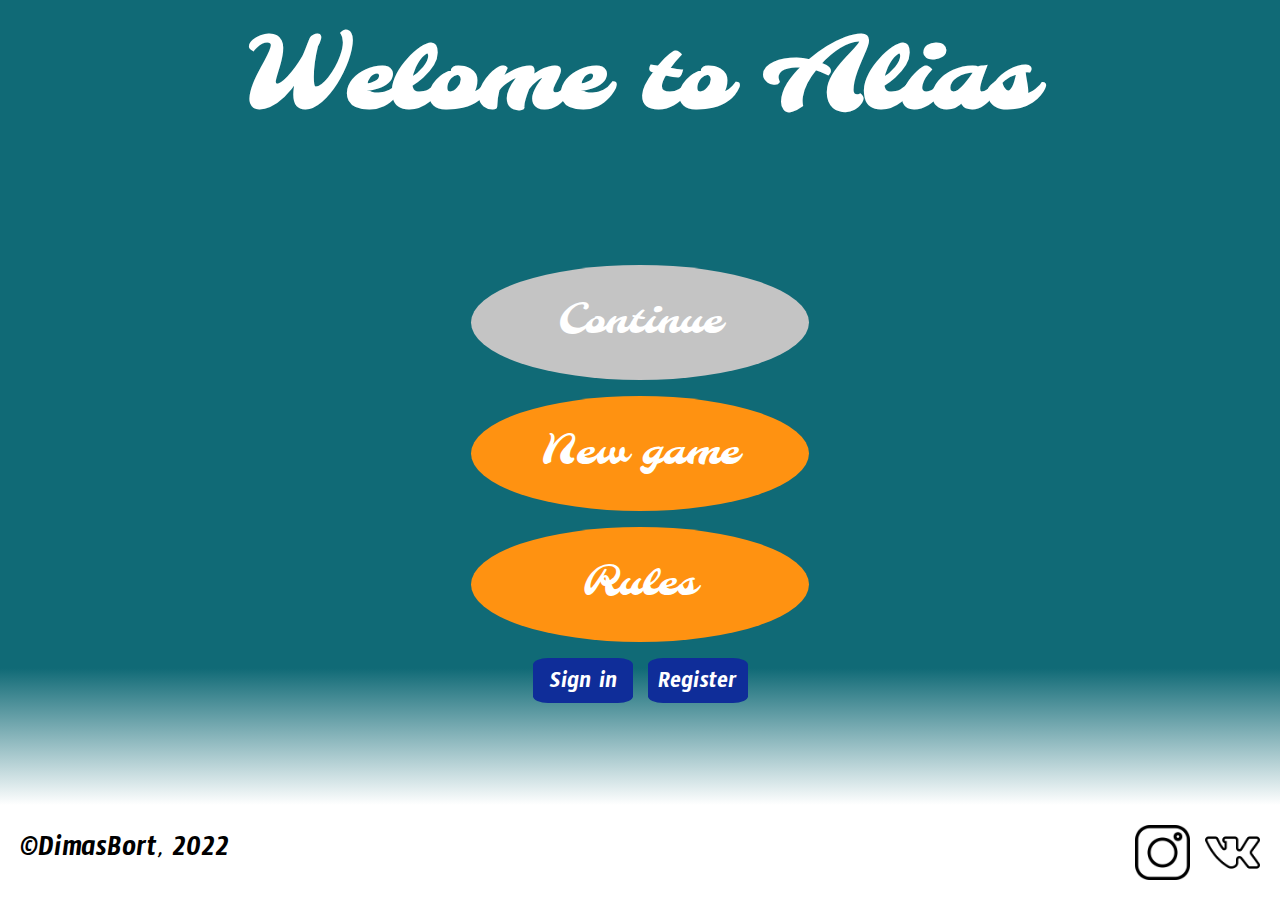
<file: index.html>
<!DOCTYPE html>
<html lang="en">

<head>
    <meta charset="UTF-8">
    <meta http-equiv="X-UA-Compatible" content="IE=edge">
    <meta name="viewport" content="width=device-width, initial-scale=1.0">
    <meta name="description" content="Simple game - Alias">
    <meta name="keywords" content="Alias">
    <title>Alias</title>
    <link rel="stylesheet" href="style.css" />
    <link rel="stylesheet" href="./styles/home.css" />
</head>

<body>
    <header>
        <h1>Welome to Alias</h1>
    </header>
    <main>
        <section class="main-content">
            <a class="main-content__game-link">
                Continue
            </a>
            <a href='html/teams.html' class="main-content__game-link">
                New game
            </a>
            <a href='html/rules.html' class="main-content__game-link">
                Rules
            </a>
        </section>
        <section class="authorization">
            <a href='html/signin.html' class="authorization__link-block">Sign in</a>
            <a href='html/register.html' class="authorization__link-block">Register</a>
        </section>
    </main>
    <footer>
        <div class="footer-content">
            <span class="footer-content__author">©DimasBort, 2022</span>
            <div class="footer-content__socials">
                <a href="https://www.instagram.com/"><img src="./images/insta.jpg" alt="instagram"></a>
                <a href="https://vk.com/"><img src="./images/vk.jpg" alt="vkontakte"></a>
            </div>
        </div>
    </footer>
</body>

</html>
</file>
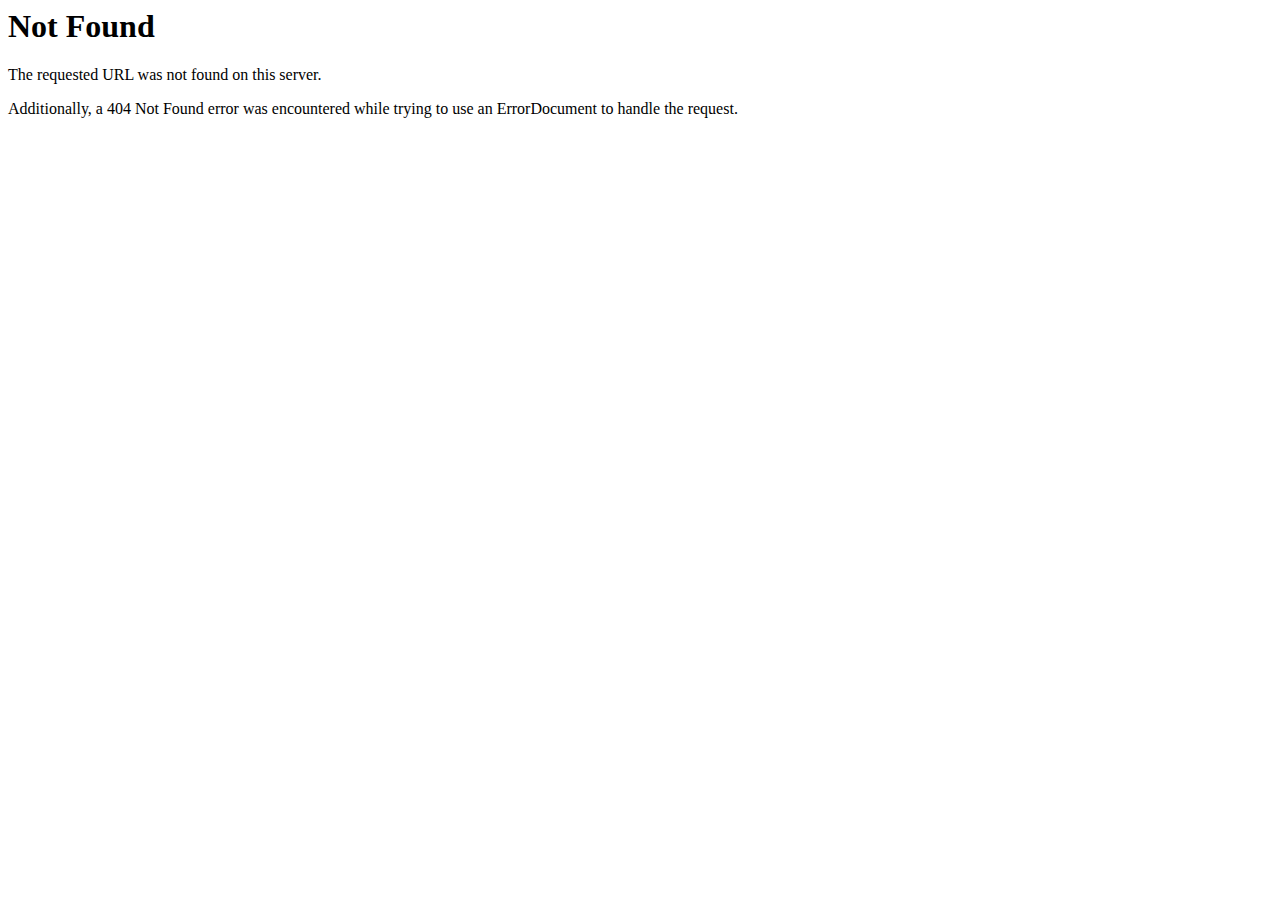
<file: fonts/glyphicons-halflings-regular-2.html>
<!DOCTYPE HTML PUBLIC "-//IETF//DTD HTML 2.0//EN">
<html><head>
<title>404 Not Found</title>
</head><body>
<h1>Not Found</h1>
<p>The requested URL was not found on this server.</p>
<p>Additionally, a 404 Not Found
error was encountered while trying to use an ErrorDocument to handle the request.</p>
</body></html>
</file>
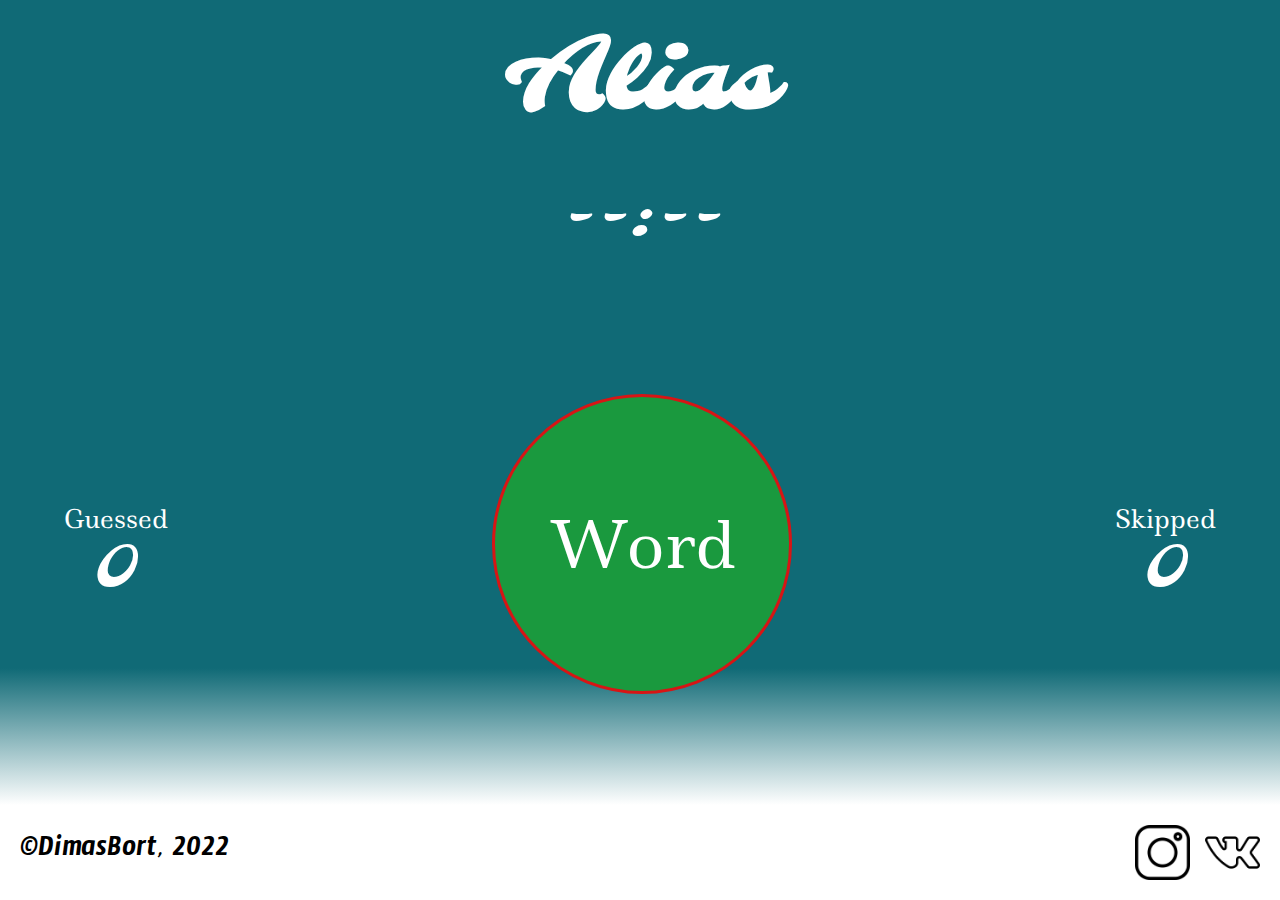
<file: html/alias.html>
<!DOCTYPE html>
<html lang="en">

<head>
    <meta charset="UTF-8">
    <meta http-equiv="X-UA-Compatible" content="IE=edge">
    <meta name="viewport" content="width=device-width, initial-scale=1.0">
    <title>Alias</title>
    <link rel="stylesheet" href="../style.css" />
    <link rel="stylesheet" href="../styles/alias.css" />
</head>

<body>
    <header>
        <h1>Alias</h1>
    </header>
    <main>
        <time id="timer" class="alias__time">--:--</time>
        <article class="alias__game-field">
            <div class="alias__score-block">
                <span class="alias__score-block__text">Guessed</span>
                <span id="guessed" class="alias__score-block__number">0</span>
            </div>
            <div id="alias-word" class="alias__word-table">
                <span class="alias__word">Word</span>
            </div>
            <div class="alias__score-block">
                <span class="alias__score-block__text">Skipped</span>
                <span id="skipped" class="alias__score-block__number">0</span>
            </div>
        </article>
    </main>
    <footer>
        <div class="footer-content">
            <span class="footer-content__author">©DimasBort, 2022</span>
            <div class="footer-content__socials">
                <a href="https://www.instagram.com/"><img src="../images/insta.jpg" alt="instagram"></a>
                <a href="https://vk.com/"><img src="../images/vk.jpg" alt="vkontakte"></a>
            </div>
        </div>
    </footer>
    <script defer src="../scripts/alias.js"></script>
</body>

</html>
</file>
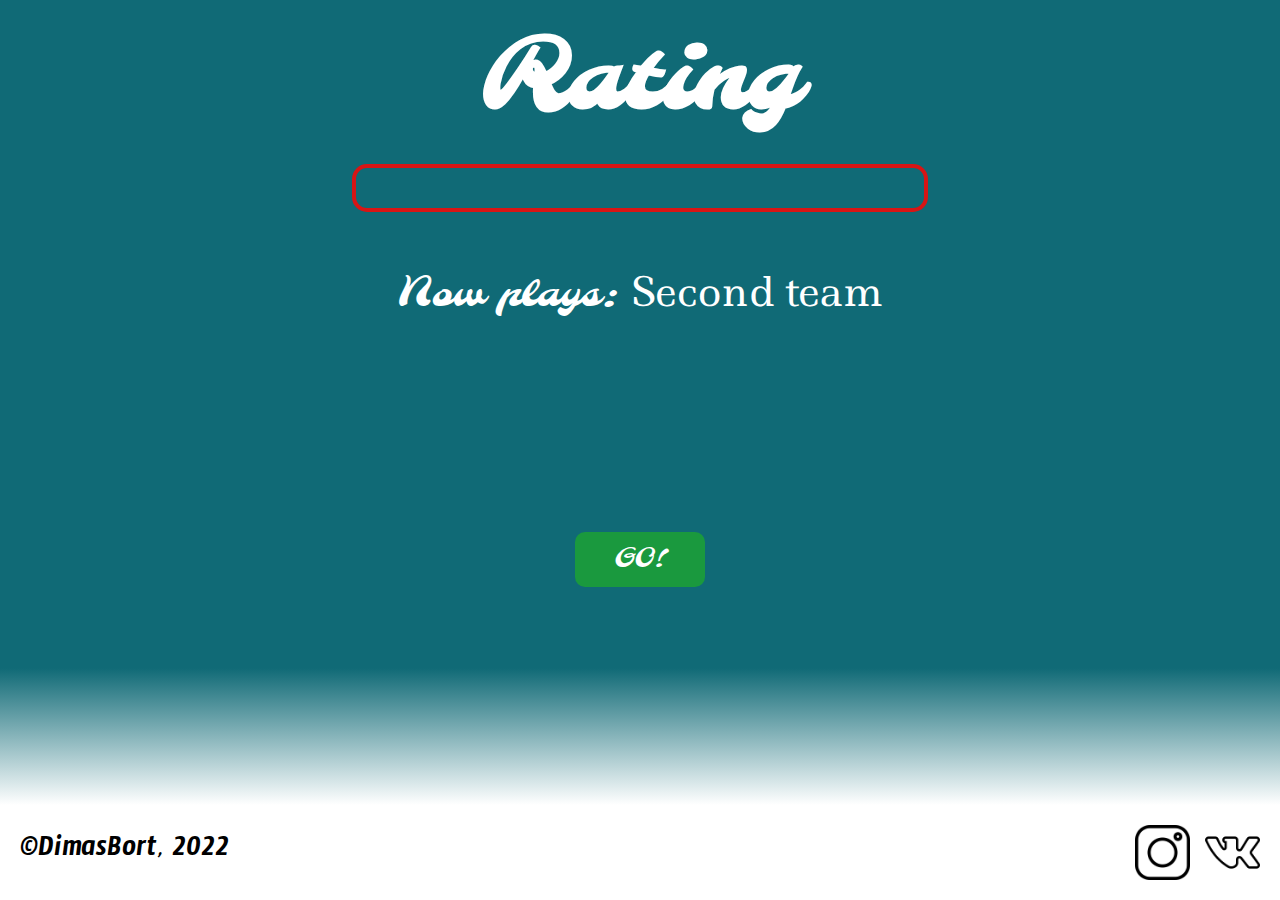
<file: html/rating.html>
<!DOCTYPE html>
<html lang="en">

<head>
    <meta charset="UTF-8">
    <meta http-equiv="X-UA-Compatible" content="IE=edge">
    <meta name="viewport" content="width=device-width, initial-scale=1.0">
    <title>Rating</title>
    <link rel="stylesheet" href="../style.css" />
    <link rel="stylesheet" href="../styles/rating.css" />
</head>

<body>
    <header>
        <h1>Rating</h1>
    </header>
    <main>
        <article class="rating">
            <ul id="list" class="rating__list">
                <!-- <li class="rating__list-item">Team 1: <span>0</span></li>
                <li class="rating__list-item">Team 2: <span>0</span></li> -->
            </ul>
        </article>
        <div class="desctiption">
            Now plays: <span class="desctiption__team">Second team</span>
        </div>
        <a href='../html/alias.html' class="start">GO!</a>
    </main>
    <footer>
        <div class="footer-content">
            <span class="footer-content__author">©DimasBort, 2022</span>
            <div class="footer-content__socials">
                <a href="https://www.instagram.com/"><img src="../images/insta.jpg" alt="instagram"></a>
                <a href="https://vk.com/"><img src="../images/vk.jpg" alt="vkontakte"></a>
            </div>
        </div>
    </footer>
    <script defer src="../scripts/rating.js"></script>
</body>
</html>
</file>
<file: style.css>
@font-face {
  font-family: "Molle"; 
  src: url("./fonts/Molle-Regular.ttf") format("truetype"); 
  font-style: normal; 
  font-weight: normal; 
  } 

@font-face {
  font-family: "Timmana"; 
  src: url("./fonts/Timmana-Regular.ttf") format("truetype"); 
  font-style: normal; 
  font-weight: normal; 
} 

@font-face {
  font-family: "Ledger"; 
  src: url("./fonts/Ledger-Regular.ttf") format("truetype"); 
  font-style: normal; 
  font-weight: normal; 
} 
  
* {
  box-sizing: border-box;
}

html, body {
  overflow: auto;
  padding: 0;
  margin: 0;
  width: 100%;
  font-size: 25px;
  line-height: 35px;
  min-height: 100vh;
}

body {
  display: flex;
  flex-direction: column;
}

a {
  color: none;
  text-decoration: none;
}

ul {
  list-style: none;
  padding: 0;
  margin: 0;
}

img {
  max-width: 100%;
  display: block;
}

button {
  border: none;
  outline: none;
  background: none;
}

header {
  display: flex;
  justify-content: center;
  background-color: #106a76;
  font-size: 48px;
  font-family: "Molle";
  color: white;
}

.left-arrow {
  position: absolute;
  width: 75px;
  height: 75px;
  top: 40px;
  left: 40px;
}

.right-arrow {
  position: absolute;
  width: 75px;
  height: 75px;
  top: 40px;
  right: 40px;
}

main {
  display: flex;
  flex-direction: column;
  flex: 1 0 auto;
  justify-content: center;
  align-items: center;
  background: linear-gradient(180deg, #106A76 78.65%, rgba(255, 255, 255, 0) 100%);
  color: #fff;
}

footer {
  flex: 0 0 auto;
  padding: 20px;
  font-family: "Timmana";
  font-size: 30px;
}

.footer-content {
  display: flex;
  justify-content: space-between;
  align-items: center;
}

.footer-content .footer-content__author {}

.footer-content .footer-content__socials {
  display: flex;
}

.footer-content .footer-content__socials a:first-of-type {
  margin-right: 15px;
}

.footer-content .footer-content__socials img {
  width: 55px;
  height: 55px;
}

@media screen and (max-width: 800px) {
  header {
    font-size: 32px;
  }
}

@media screen and (max-width: 550px) {
  .left-arrow {
    width: 50px;
    height: 50px;
    top: 30px;
    left: 15px;
  }
  .right-arrow {
    width: 50px;
    height: 50px;
    top: 30px;
    right: 15px;
  }

  header {
    font-size: 20px;
  }
}
</file>
<file: styles/home.css>
.main-content {
  display: flex;
  flex-direction: column;
}

.main-content .main-content__game-link {
  text-align: center;
  padding: 40px 70px;
  border-radius: 50%;
  margin-bottom: 16px;
  color: white;
  font-size: 40px;
  font-family: "Molle";
  background-color: #ff9211;
}

/* hover - отвечает за наведение на компонент */
.main-content .main-content__game-link:hover {
  background-color: white;
  color: black;
}

.main-content .main-content__game-link:first-of-type {
  background-color: #c4c4c4;
}

.authorization {
  display: flex;
  font-family: "Timmana";
}

.authorization .authorization__link-block {
  text-align: center;
  width: 100px;
  padding: 10px 0 0px;
  color: white;
  background-color: #0f2d99;
  border-radius: 15%;
}

.authorization .authorization__link-block:first-of-type {
  margin-right: 15px;
}
</file>
<file: styles/alias.css>
.alias__time {
    display: block;
    margin: 35px 0 50px;
    font-size: 64px;
    text-align: center;
    font-family: "Molle";
}

.alias__game-field {
    position: relative;
    width: 100%;
    display: flex;
    flex-grow: 1;
    justify-content: space-around;
    align-items: center;
}

.alias__score-block {
    margin-right: auto;
    margin-left: 5%;
    display: flex;
    flex-direction: column;
}

.alias__score-block:not(:first-of-type) {
    margin-left: auto;
    margin-right: 5%;
}

.alias__score-block .alias__score-block__text {
    margin-bottom: 16px;
    font-family: "Ledger";
}

.alias__score-block .alias__score-block__number {
    text-align: center;
    font-size: 64px;
    font-family: "Molle";
}

.alias__word-table {
    user-select: none;
    
    width: 300px;
    height: 300px;
    border-radius: 50%;
    background: #1A993E;
    border: 3px solid #D71515;
    display: flex;
    justify-content: center;
    align-items: center;
}

.alias__word-table:hover {
    cursor: pointer;
}

.alias__word {
    font-size: 64px;
    font-family: "Ledger";
}

@media screen and (max-width: 550px) {
    .alias__game-field {
        margin-top: 65px;
    }


    .alias__skipped-block {
        flex-direction: row;
        margin-top: 50px;
        color: #000;
    }

    .alias__word-table {
        width: 200px;
        height: 200px;
    }

    .alias__guessed-block {
        flex-direction: row;
        margin-bottom: 50px;
    }

    .alias__guessed-text,
    .alias__skipped-text {
        margin-right: 40px;
    }
}

@media screen and (max-width: 420px) {
    .alias__word-table {
        width: 150px;
        height: 150px;
    }

    .alias__word {
        font-size: 32px;
    }
}
</file>
<file: styles/rating.css>
.rating {
    display: flex;
    justify-content: center;
    border: 4px solid #D71515;
    border-radius: 15px;
    padding: 20px 20px 20px;
    width: 45%;
    max-width: 1093px;
    margin: 0 auto;
}

.rating__list-item {
    margin-bottom: 40px;    
    font-family: "Ledger";
}

.desctiption {
    margin-top: 2.5rem;
    font-family: "Molle";
    font-size: 40px;
}

.desctiption .desctiption__team {    
    font-family: "Ledger";
}

.rating__list-item:last-child {
    margin-bottom: 0;
}

.start {
    display: block;
    margin: auto auto;
    text-align: center;
    padding: 10px 0;
    width: 130px;
    background-color: #1a993e;
    color: white;
    font-size: 25px;
    font-family: "Molle";
    border-radius: 10px;
}

@media screen and (max-width: 550px) {
    .rating {
        width: 75%;
    }

    .rating__list-item {
        font-size: 20px;
    }

    .desctiption {
        font-size: 30px;
    }
}
</file>
